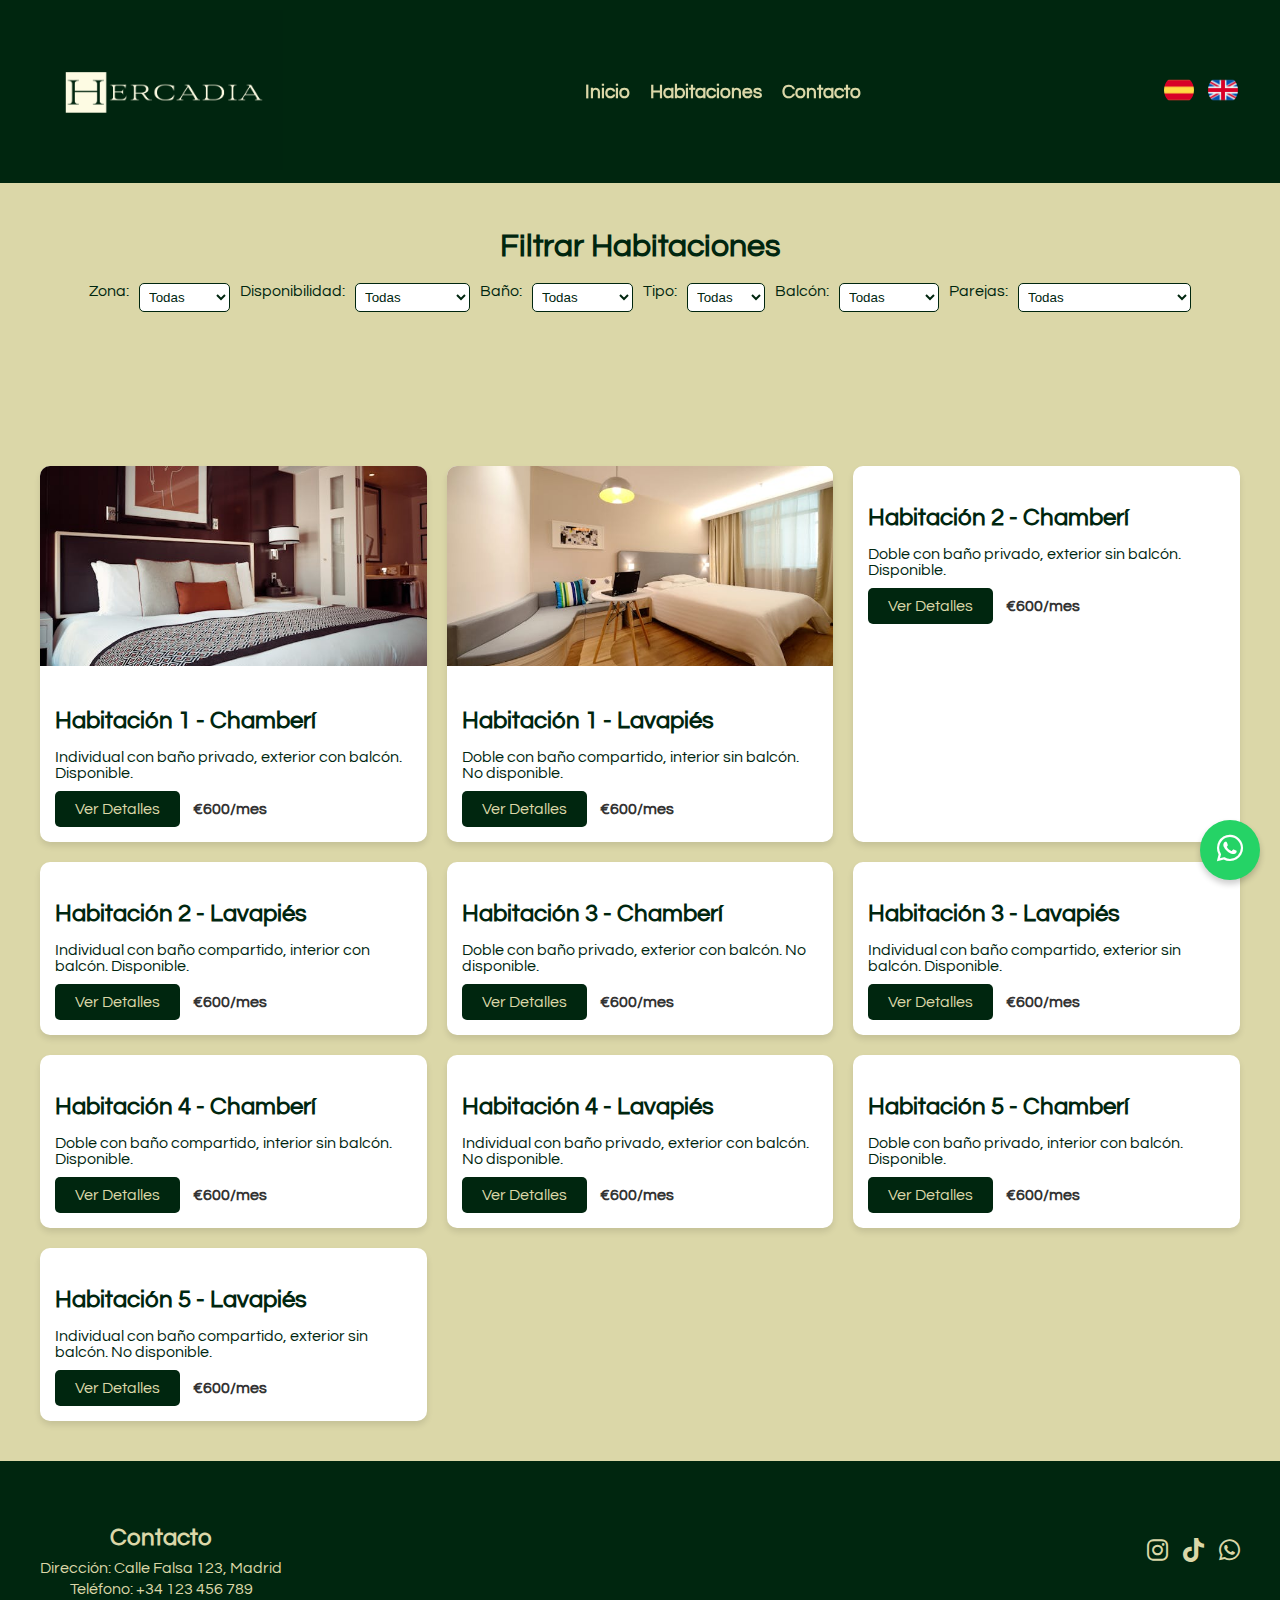
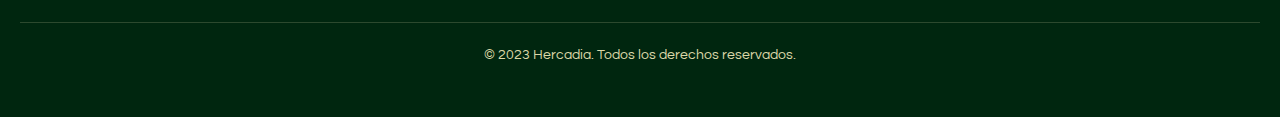
<file: catalogo.html>
<!DOCTYPE html>
<html lang="es">
<head>
    <meta charset="UTF-8">
    <meta name="viewport" content="width=device-width, initial-scale=1.0">
    <title>Todas las Habitaciones</title>
    <link href="https://fonts.googleapis.com/css2?family=Questrial&display=swap" rel="stylesheet">
    <link rel="stylesheet" href="https://cdnjs.cloudflare.com/ajax/libs/font-awesome/6.0.0-beta3/css/all.min.css">
    <link rel="stylesheet" href="https://cdnjs.cloudflare.com/ajax/libs/font-awesome/6.0.0-beta3/css/all.min.css">
    <link rel="stylesheet" href="css/todas-habitaciones.css">
</head>
<body>
    
    <header class="sticky-header">
        <div class="logo">
            <a href="index.html" class="logo"><img src="assests/imagenes/Hercadia Logo horizontal v3.png" alt="Logo" class="logo-desktop"></a>
            <a href="index.html" class="logo-mobil"></a><img src="assests/imagenes/Hercadia Logo V3.png" alt="Logo" class="logo-mobile"></a>
        </div>
        <nav>
            <ul>
                <li><a href="index.html">Inicio</a></li>
                <li><a href="habitaciones.html">Habitaciones</a></li>
                <li><a href="contacto.html">Contacto</a></li>
            </ul>
        </nav>
        <div class="language-switcher">
            <a href="index.html" class="language-option" data-lang="es">
                <img src="assests/imagenes/espana.png" alt="Español" width="30">
            </a>
            <a href="index.html" class="language-option" data-lang="en">
                <img src="assests/imagenes/reino-unido.png" alt="English" width="30">
            </a>
        </div>
    </header>

    <!-- Filtros -->
    <section class="filters-section">
        <h2>Filtrar Habitaciones</h2>
        <div class="filters">
            <label for="zona">Zona:</label>
            <select id="zona">
                <option value="todas">Todas</option>
                <option value="chamberi">Chamberí</option>
                <option value="lavapies">Lavapiés</option>
            </select>

            <label for="disponibilidad">Disponibilidad:</label>
            <select id="disponibilidad">
                <option value="todas">Todas</option>
                <option value="disponible">Disponible</option>
                <option value="no-disponible">No Disponible</option>
            </select>

            <label for="bano">Baño:</label>
            <select id="bano">
                <option value="todas">Todas</option>
                <option value="privado">Privado</option>
                <option value="compartido">Compartido</option>
            </select>
            
            <label for="exterior">Tipo:</label>
            <select id="exterior">
                <option value="todas">Todas</option>
                <option value="interior">Interior</option>
                <option value="exterior">Exterior</option>
            </select>

            <label for="balcon">Balcón:</label>
            <select id="balcon">
                <option value="todas">Todas</option>
                <option value="con-balcon">Con balcón</option>
                <option value="sin-balcon">Sin balcón</option>
            </select>

            <label for="tipo">Parejas:</label>
            <select id="tipo">
                <option value="todas">Todas</option>
                <option value="individual">No se adminten parejas</option>
                <option value="doble">Se admiten parejas</option>
            </select>

        </div>
    </section>

    
<section class="rooms-list-section">
    <h2>Todas las Habitaciones</h2>
    <div class="rooms-grid">
        <!-- Habitación 1 -->
        <div class="room-card" data-zona="chamberi" data-disponibilidad="disponible" 
             data-tipo="individual" data-bano="privado" data-exterior="exterior" data-balcon="con-balcon">
            <img src="assests/imagenes/pexels-pixabay-164595.jpg" alt="Habitación 1 - Chamberí">
            <div class="room-info">
                <h3>Habitación 1 - Chamberí</h3>
                <p>Individual con baño privado, exterior con balcón. Disponible.</p>
                <a href="detalles-habitacion.html?habitacion=lavapies" class="room-link">Ver Detalles</a>
                
                <span class="precio">€600/mes</span>
            </div>
        </div>

        
        <div class="room-card" data-zona="lavapies" data-disponibilidad="no-disponible" 
             data-tipo="doble" data-bano="compartido" data-exterior="interior" data-balcon="sin-balcon">
            <img src="assests/imagenes/pexels-pixabay-271618.jpg" alt="Habitación 1 - Lavapiés">
            <div class="room-info">
                <h3>Habitación 1 - Lavapiés</h3>
                <p>Doble con baño compartido, interior sin balcón. No disponible.</p>
                <a href="#" class="room-link">Ver Detalles</a>
                <span class="precio">€600/mes</span>
            </div>
        </div>

        
        <div class="room-card" data-zona="chamberi" data-disponibilidad="disponible" 
             data-tipo="doble" data-bano="privado" data-exterior="exterior" data-balcon="sin-balcon">
            <div class="room-info">
                <h3>Habitación 2 - Chamberí</h3>
                <p>Doble con baño privado, exterior sin balcón. Disponible.</p>
                <a href="#" class="room-link">Ver Detalles</a>
                <span class="precio">€600/mes</span>
            </div>
        </div>

        
        <div class="room-card" data-zona="lavapies" data-disponibilidad="disponible" 
             data-tipo="individual" data-bano="compartido" data-exterior="interior" data-balcon="con-balcon">
            <div class="room-info">
                <h3>Habitación 2 - Lavapiés</h3>
                <p>Individual con baño compartido, interior con balcón. Disponible.</p>
                <a href="#" class="room-link">Ver Detalles</a>
                <span class="precio">€600/mes</span>
            </div>
        </div>

        
        <div class="room-card" data-zona="chamberi" data-disponibilidad="no-disponible" 
             data-tipo="doble" data-bano="privado" data-exterior="exterior" data-balcon="con-balcon">
            <div class="room-info">
                <h3>Habitación 3 - Chamberí</h3>
                <p>Doble con baño privado, exterior con balcón. No disponible.</p>
                <a href="#" class="room-link">Ver Detalles</a>
                <span class="precio">€600/mes</span>
            </div>
        </div>

        
        <div class="room-card" data-zona="lavapies" data-disponibilidad="disponible" 
             data-tipo="individual" data-bano="compartido" data-exterior="exterior" data-balcon="sin-balcon">
            <div class="room-info">
                <h3>Habitación 3 - Lavapiés</h3>
                <p>Individual con baño compartido, exterior sin balcón. Disponible.</p>
                <a href="#" class="room-link">Ver Detalles</a>
                <span class="precio">€600/mes</span>
            </div>
        </div>

        
        <div class="room-card" data-zona="chamberi" data-disponibilidad="disponible" 
             data-tipo="doble" data-bano="compartido" data-exterior="interior" data-balcon="sin-balcon">
            <div class="room-info">
                <h3>Habitación 4 - Chamberí</h3>
                <p>Doble con baño compartido, interior sin balcón. Disponible.</p>
                <a href="#" class="room-link">Ver Detalles</a>
                <span class="precio">€600/mes</span>
            </div>
        </div>

        
        <div class="room-card" data-zona="lavapies" data-disponibilidad="no-disponible" 
             data-tipo="individual" data-bano="privado" data-exterior="exterior" data-balcon="con-balcon">
            <div class="room-info">
                <h3>Habitación 4 - Lavapiés</h3>
                <p>Individual con baño privado, exterior con balcón. No disponible.</p>
                <a href="#" class="room-link">Ver Detalles</a>
                <span class="precio">€600/mes</span>
            </div>
        </div>

        
        <div class="room-card" data-zona="chamberi" data-disponibilidad="disponible" 
             data-tipo="doble" data-bano="privado" data-exterior="interior" data-balcon="con-balcon">
            <div class="room-info">
                <h3>Habitación 5 - Chamberí</h3>
                <p>Doble con baño privado, interior con balcón. Disponible.</p>
                <a href="#" class="room-link">Ver Detalles</a>
                <span class="precio">€600/mes</span>
            </div>
        </div>

        
        <div class="room-card" data-zona="lavapies" data-disponibilidad="no-disponible" 
             data-tipo="individual" data-bano="compartido" data-exterior="exterior" data-balcon="sin-balcon">
            <div class="room-info">
                <h3>Habitación 5 - Lavapiés</h3>
                <p>Individual con baño compartido, exterior sin balcón. No disponible.</p>
                <a href="#" class="room-link">Ver Detalles</a>
                <span class="precio">€600/mes</span>
            </div>
        </div>
    </div>
</section>
    </section>

    
    <footer class="footer-section">
        <div class="footer-content">
            <div class="footer-info">
                <h3>Contacto</h3>
                <p>Dirección: Calle Falsa 123, Madrid</p>
                <p>Teléfono: +34 123 456 789</p>
            </div>
            <div class="social-links">
                <a href="https://instagram.com/tu_usuario" target="_blank" aria-label="Instagram">
                    <i class="fab fa-instagram"></i>
                </a>
                <a href="https://tiktok.com/@tu_usuario" target="_blank" aria-label="TikTok">
                    <i class="fab fa-tiktok"></i>
                </a>
                <a href="https://wa.me/34123456789" target="_blank" aria-label="WhatsApp">
                    <i class="fab fa-whatsapp"></i>
                </a>
            </div>
        </div>
        <div class="footer-bottom">
            <p>&copy; 2023 Hercadia. Todos los derechos reservados.</p>
        </div>
    </footer>

    
    <a href="https://wa.me/34123456789" class="whatsapp-float" target="_blank" aria-label="WhatsApp">
        <i class="fab fa-whatsapp"></i>
    </a>

    
    <script src="js/todas-habitaciones.js"></script>
    <script src="js/header.js"></script>
</body>
</html>
</file>
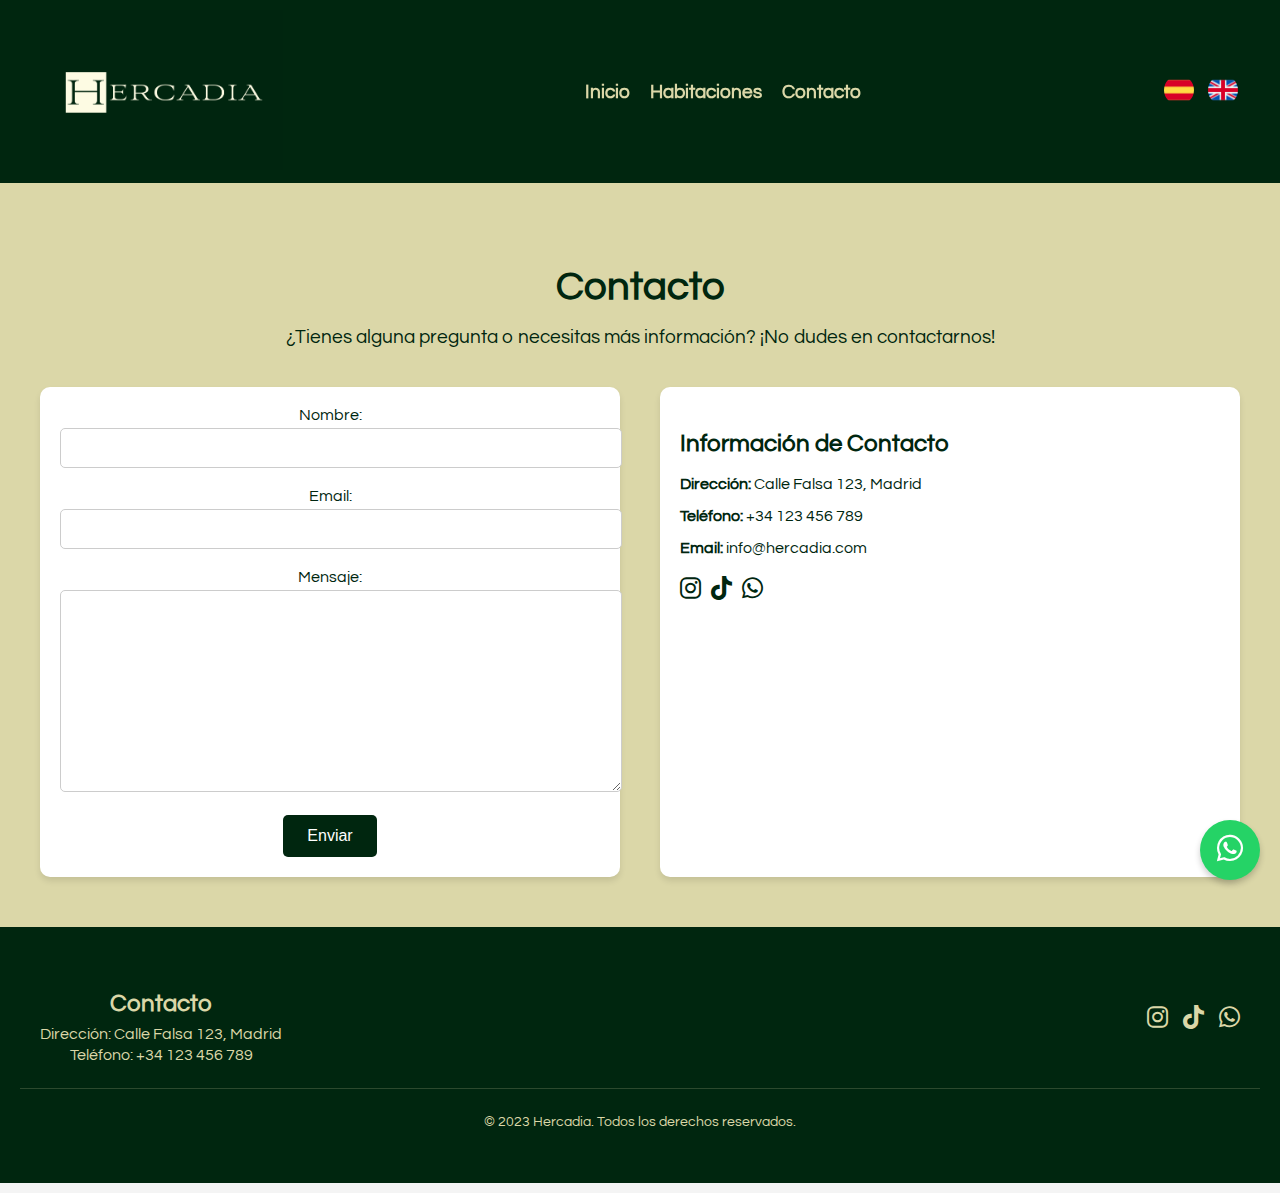
<file: contacto.html>
<!DOCTYPE html>
<html lang="es">
<head>
    <meta charset="UTF-8">
    <meta name="viewport" content="width=device-width, initial-scale=1.0">
    <title>Alquiler de Habitaciones</title>
    <link href="https://fonts.googleapis.com/css2?family=Questrial&display=swap" rel="stylesheet">
    <link rel="stylesheet" href="https://cdnjs.cloudflare.com/ajax/libs/font-awesome/6.0.0-beta3/css/all.min.css">
    <link rel="stylesheet" href="https://cdnjs.cloudflare.com/ajax/libs/font-awesome/6.0.0-beta3/css/all.min.css">
    <link rel="stylesheet" href="css/contacto.css">
</head>
<body>
    <header class="sticky-header">
        <div class="logo">
            <a href="index.html" class="logo"><img src="assests/imagenes/Hercadia Logo horizontal v3.png" alt="Logo" class="logo-desktop"></a>
            <a href="index.html" class="logo-mobil"></a><img src="assests/imagenes/Hercadia Logo V3.png" alt="Logo" class="logo-mobile"></a>
        </div>
        <nav>
            <ul>
                <li><a href="index.html">Inicio</a></li>
                <li><a href="habitaciones.html">Habitaciones</a></li>
                <li><a href="contacto.html">Contacto</a></li>
            </ul>
        </nav>
        <div class="language-switcher">
            <a href="index.html" class="language-option" data-lang="es">
                <img src="assests/imagenes/espana.png" alt="Español" width="30">
            </a>
            <a href="index.html" class="language-option" data-lang="en">
                <img src="assests/imagenes/reino-unido.png" alt="English" width="30">
            </a>
        </div>
    </header>

    <!-- Sección de Contacto -->
    <section class="contact-section">
        <h2>Contacto</h2>
        <p>¿Tienes alguna pregunta o necesitas más información? ¡No dudes en contactarnos!</p>
        <div class="contact-content">
            <!-- Formulario de Contacto -->
            <div class="contact-form">
                <form class="modern-form">
                    <div class="form-group">
                        <label for="nombre">Nombre:</label>
                        <input type="text" id="nombre" name="nombre" required>
                    </div>
                    <div class="form-group">
                        <label for="email">Email:</label>
                        <input type="email" id="email" name="email" required>
                    </div>
                    <div class="form-group">
                        <label for="mensaje">Mensaje:</label>
                        <textarea id="mensaje" name="mensaje" rows="10" required></textarea>
                    </div>
                    <button type="submit">Enviar</button>
                </form>
            </div>

            <!-- Información de Contacto -->
            <div class="contact-info">
                <h3>Información de Contacto</h3>
                <p><strong>Dirección:</strong> Calle Falsa 123, Madrid</p>
                <p><strong>Teléfono:</strong> +34 123 456 789</p>
                <p><strong>Email:</strong> info@hercadia.com</p>
                <div class="social-links">
                    <a href="https://instagram.com/tu_usuario" target="_blank" aria-label="Instagram">
                        <i class="fab fa-instagram"></i>
                    </a>
                    <a href="https://tiktok.com/@tu_usuario" target="_blank" aria-label="TikTok">
                        <i class="fab fa-tiktok"></i>
                    </a>
                    <a href="https://wa.me/34123456789" target="_blank" aria-label="WhatsApp">
                        <i class="fab fa-whatsapp"></i>
                    </a>
                </div>
            </div>
        </div>
    </section>

    <!-- Footer -->
    <footer class="footer-section">
        <div class="footer-content">
            <div class="footer-info">
                <h3>Contacto</h3>
                <p>Dirección: Calle Falsa 123, Madrid</p>
                <p>Teléfono: +34 123 456 789</p>
            </div>
            <div class="social-links">
                <a href="https://instagram.com/tu_usuario" target="_blank" aria-label="Instagram">
                    <i class="fab fa-instagram"></i>
                </a>
                <a href="https://tiktok.com/@tu_usuario" target="_blank" aria-label="TikTok">
                    <i class="fab fa-tiktok"></i>
                </a>
                <a href="https://wa.me/34123456789" target="_blank" aria-label="WhatsApp">
                    <i class="fab fa-whatsapp"></i>
                </a>
            </div>
        </div>
        <div class="footer-bottom">
            <p>&copy; 2023 Hercadia. Todos los derechos reservados.</p>
        </div>
    </footer>

    <!-- Botón flotante de WhatsApp -->
    <a href="https://wa.me/34123456789" class="whatsapp-float" target="_blank" aria-label="WhatsApp">
        <i class="fab fa-whatsapp"></i>
    </a>
    <script src="/js/header.js"></script>
</body>
</html>
</file>
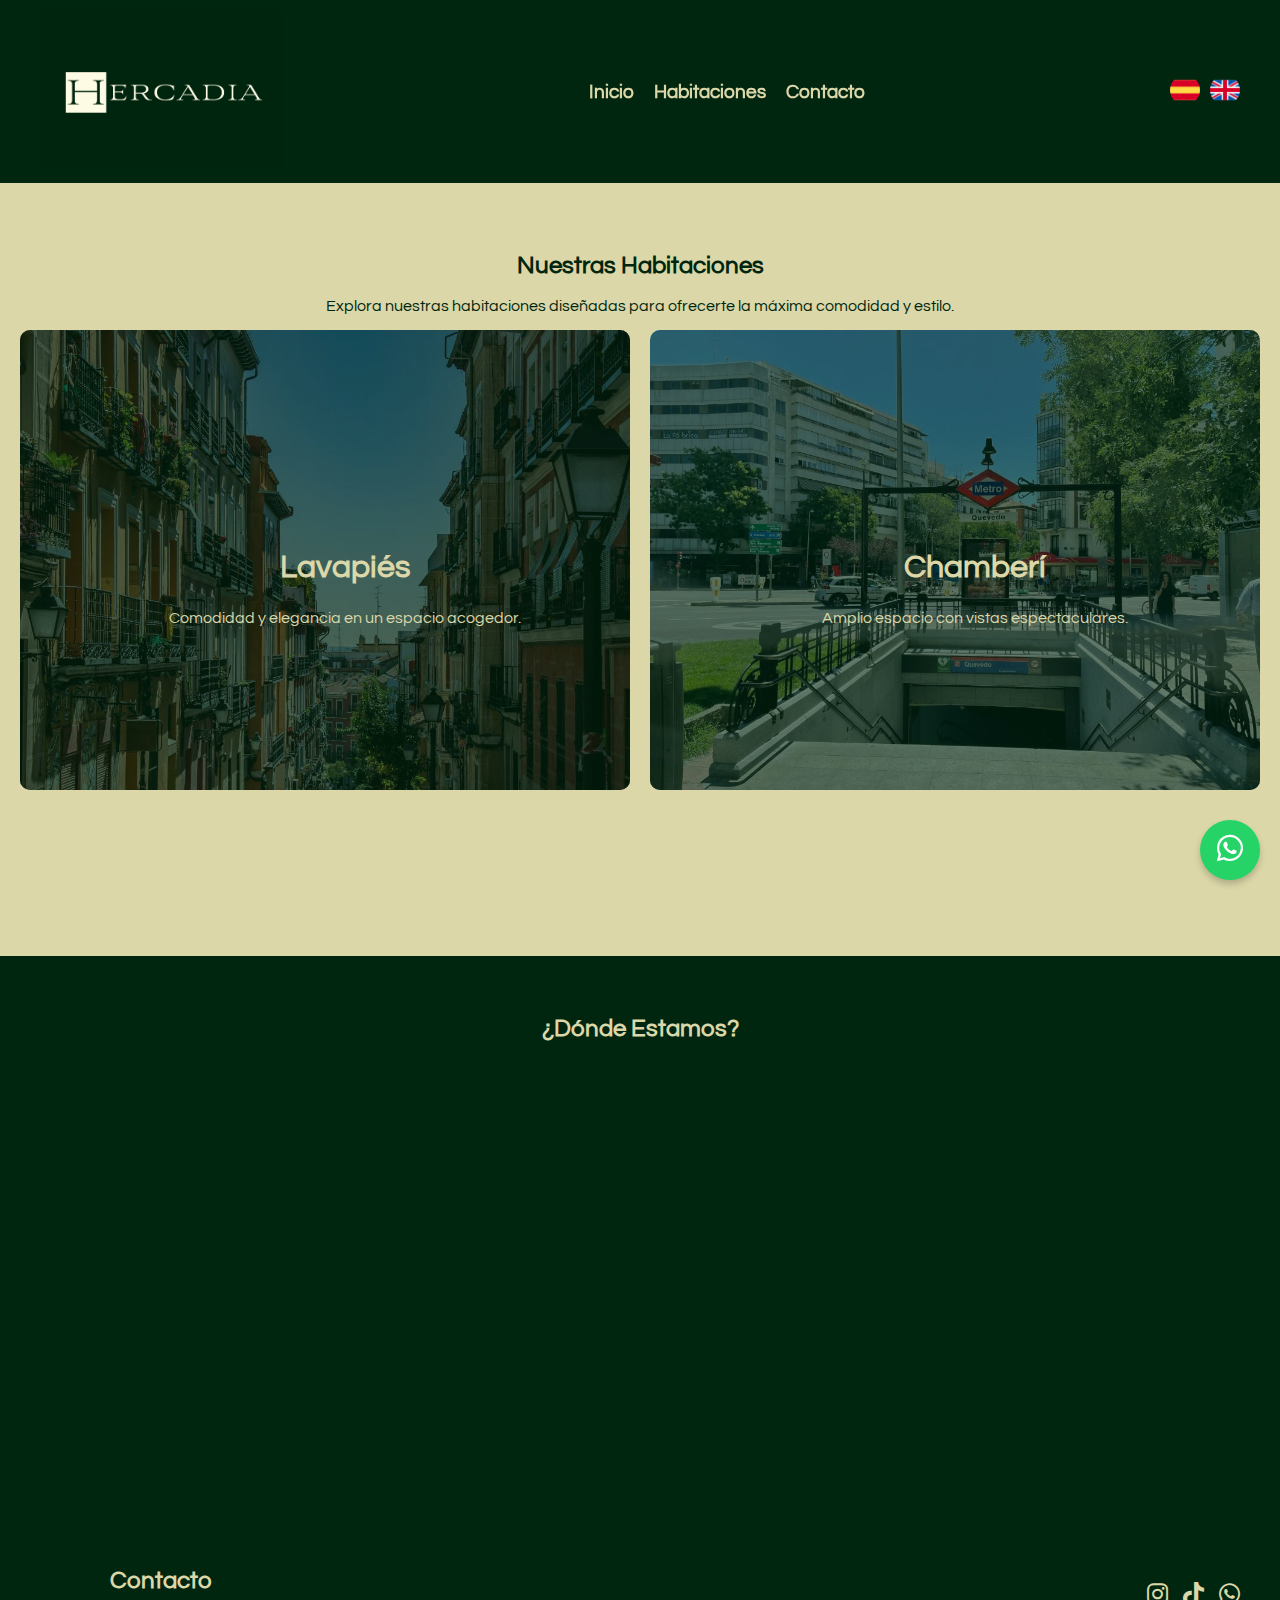
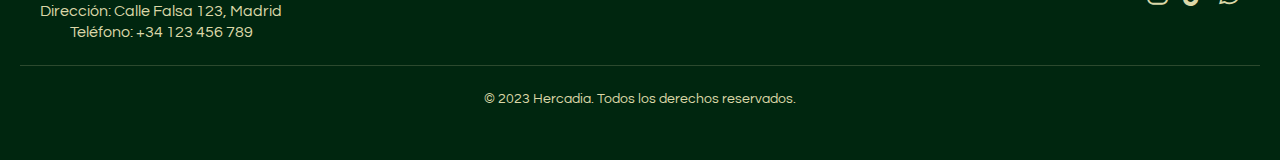
<file: habitaciones.html>
<!DOCTYPE html>
<html lang="es">
<head>
    <meta charset="UTF-8">
    <meta name="viewport" content="width=device-width, initial-scale=1.0">
    <title>Habitaciones</title>
    <link href="https://fonts.googleapis.com/css2?family=Questrial&display=swap" rel="stylesheet">
    <link rel="stylesheet" href="https://cdnjs.cloudflare.com/ajax/libs/font-awesome/6.0.0-beta3/css/all.min.css">
    <link rel="stylesheet" href="https://cdnjs.cloudflare.com/ajax/libs/font-awesome/6.0.0-beta3/css/all.min.css">
    <link rel="stylesheet" href="css/inicio.css">
</head>
<body>
    <header class="sticky-header">
        <div class="logo">
            <a href="index.html" class="logo"><img src="assests/imagenes/Hercadia Logo horizontal v3.png" alt="Logo" class="logo-desktop"></a>
            <a href="index.html" class="logo-mobil"></a><img src="assests/imagenes/Hercadia Logo V3.png" alt="Logo" class="logo-mobile"></a>
        </div>
        <nav>
            <ul>
                <li><a href="index.html">Inicio</a></li>
                <li><a href="habitaciones.html">Habitaciones</a></li>
                <li><a href="contacto.html">Contacto</a></li>
            </ul>
        </nav>
        <div class="language-switcher">
            <a href="index.html" class="language-option" data-lang="es">
                <img src="assests/imagenes/espana.png" alt="Español" width="30">
            </a>
            <a href="index.html" class="language-option" data-lang="en">
                <img src="assests/imagenes/reino-unido.png" alt="English" width="30">
            </a>
        </div>
    </header>

    
    <section class="rooms-section">
        <h2>Nuestras Habitaciones</h2>
        <p>Explora nuestras habitaciones diseñadas para ofrecerte la máxima comodidad y estilo.</p>
        <div class="rooms-grid">
            <div class="room-card" data-room="lavapies">
                <img src="assests/imagenes/Lavapies.jpg" alt="Lavapiés">
                <div class="room-overlay">
                    <h3>Lavapiés</h3>
                    <p>Comodidad y elegancia en un espacio acogedor.</p>
                </div>
            </div>
            <div class="room-card" data-room="Chamberí">
                <img src="assests/imagenes/quevedo.jpg" alt="Chamberí">
                <div class="room-overlay">
                    <h3>Chamberí</h3>
                    <p>Amplio espacio con vistas espectaculares.</p>
                </div>
            </div>
        </div>
        <br>
        
    </section>

  
    <section id="room-details" class="room-details-section">
        <div id="lavapies-details" class="room-details" style="display: none;">
            <h3>Habitaciones en Lavapiés</h3>
            <p>Descubre nuestras habitaciones en el corazón de Lavapiés.</p>
            <div class="room-images">
                <a href="#" class="room-image-link">
                    <img src="assests/imagenes/pexels-pixabay-262048.jpg" alt="Habitación 1">
                    <div class="image-overlay">
                        <p>Habitación 1 - Lavapiés</p>
                    </div>
                </a>
                <a href="#" class="room-image-link">
                    <img src="assests/imagenes/pexels-pixabay-271618.jpg" alt="Habitación 2">
                    <div class="image-overlay">
                        <p>Habitación 2 - Lavapiés</p>
                    </div>
                </a>
            </div>
        </div>
        <div id="Chamberí-details" class="room-details" style="display: none;">
            <h3>Habitaciones en Chamberí</h3>
            <p>Disfruta de nuestras habitaciones con vistas únicas en Chamberí.</p>
        <div class="room-images">
            <a href="#" class="room-image-link">
                <img src="assests/imagenes/pexels-pixabay-164595.jpg" alt="Habitación 1">
                <div class="image-overlay">
                    <p>Habitación 1 - Chamberí</p>
                </div>
            </a>
            <a href="#" class="room-image-link">
                <img src="assests/imagenes/pexels-andrew-3201763.jpg" alt="Habitación 2">
                <div class="image-overlay">
                    <p>Habitación 2 - Chamberí</p>
                </div>
            </a>
            <a href="#" class="room-image-link">
                <img src="assests/imagenes/pexels-andrew-3201763.jpg" alt="Habitación 2">
                <div class="image-overlay">
                    <p>Habitación 2 - Chamberí</p>
                </div>
            </a>
        </div>
    </div>
    <div id="discover-button-container" class="button-container" style="display: none;">
        <a href="catalogo.html" class="cool-button discover-more-button">Descubre Todas Nuestras Habitaciones</a>
    </div>
    </section>

    
    <section class="map-section">
        <h2>¿Dónde Estamos?</h2>
        <div class="map">
            <iframe src="https://www.google.com/maps/embed?pb=!1m18!1m12!1m3!1d3037.123456789012!2d-3.702345678901234!3d40.416775!2m3!1f0!2f0!3f0!3m2!1i1024!2i768!4f13.1!3m3!1m2!1s0x0%3A0x0!2zNDDCsDI1JzA0LjQiTiAzwrA0MicyMC4wIlc!5e0!3m2!1ses!2ses!4v1234567890123!5m2!1ses!2ses" width="100%" height="400" style="border:0;" allowfullscreen="" loading="lazy"></iframe>
        </div>
        <div>
    </section>

    
    <footer class="footer-section">
        <div class="footer-content">
            <div class="footer-info">
                <h3>Contacto</h3>
                <p>Dirección: Calle Falsa 123, Madrid</p>
                <p>Teléfono: +34 123 456 789</p>
            </div>
            <div class="social-links">
                <a href="https://instagram.com/tu_usuario" target="_blank" aria-label="Instagram">
                    <i class="fab fa-instagram"></i>
                </a>
                <a href="https://tiktok.com/@tu_usuario" target="_blank" aria-label="TikTok">
                    <i class="fab fa-tiktok"></i>
                </a>
                <a href="https://wa.me/34123456789" target="_blank" aria-label="WhatsApp">
                    <i class="fab fa-whatsapp"></i>
                </a>
            </div>
        </div>
        <div class="footer-bottom">
            <p>&copy; 2023 Hercadia. Todos los derechos reservados.</p>
        </div>
    </footer>

    <!-- Botón flotante de WhatsApp -->
    <a href="https://wa.me/34123456789" class="whatsapp-float" target="_blank" aria-label="WhatsApp">
        <i class="fab fa-whatsapp"></i>
    </a>
    <script src="js/habitaciones.js"></script>
    <script src="js/header.js"></script>
</body>
</html>
</file>
<file: css/todas-habitaciones.css>
/* Estilos generales */
body {
    margin: 0;
    font-family: 'Questrial', sans-serif;
    color: #00260f; 
    background-color: #f4f4f4;
}

/* Header Sticky */
.sticky-header {
    position: sticky;
    top: 0;
    display: flex;
    justify-content: space-between;
    align-items: center;
    background-color: #00260f; 
    padding: 10px 40px; 
    z-index: 1000;
    transition: padding 0.3s ease, box-shadow 0.3s ease; 
    will-change: transform; 
    min-height: 120px; 
    backdrop-filter: blur(5px); 
}

.sticky-header.scrolled {
    padding: 8px 40px; 
    box-shadow: 0 2px 10px rgba(0, 0, 0, 0.1); 
}

/* Logo para escritorio */
.sticky-header .logo img {
    height: 160px; 
    transition: height 0.3s ease; 
}

.sticky-header.scrolled .logo img {
    height: 100px; 
}

/* Menú de Navegación */
.sticky-header nav ul {
    list-style: none;
    margin: 0;
    padding: 0;
    display: flex;
    gap: 20px; 
}

.sticky-header nav ul li {
    margin-left: 0; 
}

.sticky-header nav ul li a {
    color: #dbd7a8; 
    text-decoration: none;
    font-weight: bold;
    font-size: 1.2rem; 
    transition: color 0.3s ease; 
}

.sticky-header nav ul li a:hover {
    color: #fff; 
}

/* Selector de Idioma */
.language-switcher {
    display: flex;
    align-items: center;
    gap: 10px; 
}

.language-option img {
    width: 30px; 
    border-radius: 50%; 
    border: 2px solid transparent;
    transition: border-color 0.3s ease, transform 0.3s ease; 
}

.language-option img:hover {
    border-color: #dbd7a8; 
    transform: scale(1.1); 
}

/* Logo para escritorio */
.logo-mobile {
    display: none; 
}


/* Filtros */
.filters-section {
    background-color: #dbd7a8; 
    padding: 20px;
    text-align: center;
}

.filters-section h2 {
    font-size: 2rem;
    color: #00260f;
    margin-bottom: 20px;
}

.filters {
    display: flex;
    justify-content: center;
    gap: 10px;
    flex-wrap: wrap;
}

.filters label {
    font-size: 1rem;
    color: #00260f;
}

.filters select {
    padding: 5px;
    border: 1px solid #00260f;
    border-radius: 5px;
    background-color: #fff;
    color: #00260f;
}

/* Listado de Habitaciones */
.rooms-list-section {
    padding: 50px 20px;
    text-align: center;
}

.rooms-list-section h2 {
    font-size: 2.5rem;
    color: #00260f;
    margin-bottom: 20px;
}

.rooms-grid {
    display: grid;
    grid-template-columns: repeat(auto-fit, minmax(300px, 1fr));
    gap: 20px;
    padding: 20px;
}

.room-card {
    background-color: #fff;
    border-radius: 10px;
    overflow: hidden;
    box-shadow: 0 4px 6px rgba(0, 0, 0, 0.1);
    transition: transform 0.3s ease;
}

.room-card:hover {
    transform: translateY(-5px);
}

.room-card img {
    width: 100%;
    height: 200px;
    object-fit: cover;
}

.room-info {
    padding: 15px;
    text-align: left;
}

.room-info h3 {
    font-size: 1.5rem;
    color: #00260f;
    margin-bottom: 10px;
}

.room-info p {
    font-size: 1rem;
    color: #00260f;
    margin-bottom: 10px;
}

.room-link {
    display: inline-block;
    padding: 10px 20px;
    background-color: #00260f;
    color: #dbd7a8;
    text-decoration: none;
    border-radius: 5px;
    transition: background-color 0.3s ease;
}

.room-link:hover {
    background-color: #004225;
}

/* Footer */
.footer-section {
    background-color: #00260f;
    color: #dbd7a8;
    padding: 40px 20px;
    text-align: center;
}

.footer-content {
    max-width: 1200px;
    margin: 0 auto;
    display: flex;
    justify-content: space-between;
    align-items: center;
    flex-wrap: wrap;
    gap: 20px;
}

.footer-info h3 {
    font-size: 1.5rem;
    margin-bottom: 10px;
}

.footer-info p {
    font-size: 1rem;
    margin: 5px 0;
}

.social-links {
    display: flex;
    gap: 15px;
}

.social-links a {
    color: #dbd7a8;
    font-size: 1.5rem;
    transition: color 0.3s ease;
}

.social-links a:hover {
    color: #fff;
}

.footer-bottom {
    margin-top: 20px;
    font-size: 0.9rem;
    border-top: 1px solid rgba(219, 215, 168, 0.2);
    padding-top: 10px;
}

/* Botón flotante de WhatsApp */
.whatsapp-float {
    position: fixed;
    bottom: 20px;
    right: 20px;
    background-color: #25d366;
    color: #fff;
    width: 60px;
    height: 60px;
    border-radius: 50%;
    text-align: center;
    font-size: 30px;
    line-height: 60px;
    box-shadow: 0 4px 6px rgba(0, 0, 0, 0.2);
    z-index: 1000;
    transition: background-color 0.3s ease, transform 0.3s ease;
}

.whatsapp-float:hover {
    background-color: #128c7e;
    transform: scale(1.1);
}
.rooms-list-section {
    background-color: #dbd7a8; 
    padding: 20px;
    color: white; 
}

.rooms-list-section h2 {
    color: #dbd7a8;
}

.precio {
    font-weight: bold;
    color: #333;
    margin-left: 10px; 
    white-space: nowrap;
}

/* Optimización para móviles */
@media (max-width: 768px) {
    .sticky-header {
        padding: 8px 10px; 
    }

    .sticky-header .logo img {
        height: 60px; 
    }

    .sticky-header.scrolled .logo img {
        height: 50px; 
    }

    .sticky-header nav ul {
        gap: 10px; 
    }

    .sticky-header nav ul li a {
        font-size: 1rem; 
    }

    .language-option img {
        width: 25px; 
    }
    .language-switcher {
        gap: 5px; 
    }
    .logo-desktop {
        display: none; 
    }

    .logo-mobile {
        display: block;
        height: 50px; 
    }

    .filters {
        flex-direction: column;
        align-items: center;
    }

    .rooms-grid {
        grid-template-columns: 1fr;
    }

    .room-card img {
        height: 150px;
    }

    .footer-content {
        flex-direction: column;
        text-align: center;
    }

    .whatsapp-float {
        width: 50px;
        height: 50px;
        font-size: 25px;
        line-height: 50px;
    }
}
</file>
<file: css/contacto.css>
body {
    margin: 0;
    font-family: 'Questrial', sans-serif;
    color: #00260f; 
    background-color: #f4f4f4;
}

/* Header */
.sticky-header {
    position: sticky;
    top: 0;
    display: flex;
    justify-content: space-between;
    align-items: center;
    background-color: #00260f; 
    padding: 10px 40px; 
    z-index: 1000;
    transition: padding 0.3s ease, box-shadow 0.3s ease; 
    will-change: transform; 
    min-height: 120px; 
    backdrop-filter: blur(5px); 
}

.sticky-header.scrolled {
    padding: 8px 40px; 
    box-shadow: 0 2px 10px rgba(0, 0, 0, 0.1); 
}

/* Logo para escritorio */
.sticky-header .logo img {
    height: 160px; 
    transition: height 0.3s ease; 
}

.sticky-header.scrolled .logo img {
    height: 100px; 
}

/* Menú de Navegación */
.sticky-header nav ul {
    list-style: none;
    margin: 0;
    padding: 0;
    display: flex;
    gap: 20px; 
}

.sticky-header nav ul li {
    margin-left: 0; 
}

.sticky-header nav ul li a {
    color: #dbd7a8; 
    text-decoration: none;
    font-weight: bold;
    font-size: 1.2rem; 
    transition: color 0.3s ease; 
}

.sticky-header nav ul li a:hover {
    color: #fff; 
}

/* Selector de Idioma */
.language-switcher {
    display: flex;
    align-items: center;
    gap: 10px; 
}

.language-option img {
    width: 30px; 
    border-radius: 50%; 
    border: 2px solid transparent;
    transition: border-color 0.3s ease, transform 0.3s ease; /* Transición suave */
}

.language-option img:hover {
    border-color: #dbd7a8; 
    transform: scale(1.1); 
}

/* Logo para escritorio */
.logo-mobile {
    display: none; 
}

/* Sección de Contacto */
.contact-section {
    padding: 50px 20px;
    text-align: center;
    background-color: #dbd7a8; 
}

.contact-section h2 {
    font-size: 2.5rem;
    color: #00260f; 
    margin-bottom: 20px;
}

.contact-section p {
    font-size: 1.2rem;
    color: #00260f; 
    margin-bottom: 40px;
}

.contact-content {
    display: flex;
    justify-content: space-between;
    max-width: 1200px;
    margin: 0 auto;
    gap: 40px;
}

.contact-form {
    flex: 1;
    background-color: #fff; 
    padding: 20px;
    border-radius: 10px; 
    box-shadow: 0 4px 6px rgba(0, 0, 0, 0.1); 
}

.modern-form .form-group {
    margin-bottom: 20px;
}

.modern-form label {
    display: block;
    font-size: 1rem;
    color: #00260f; 
    margin-bottom: 5px;
}

.modern-form input,
.modern-form textarea {
    width: 100%;
    padding: 10px;
    border: 1px solid #ccc;
    border-radius: 5px;
    font-size: 1rem;
    transition: border-color 0.3s ease;
}

.modern-form input:focus,
.modern-form textarea:focus {
    border-color: #00260f; 
    outline: none;
}

.modern-form textarea {
    resize: vertical; 
}

.modern-form button {
    background-color: #00260f; 
    color: #fff;
    padding: 12px 24px;
    border: none;
    border-radius: 5px;
    cursor: pointer;
    font-size: 1rem;
    transition: background-color 0.3s ease;
}

.modern-form button:hover {
    background-color: #004225; 
}

.contact-info {
    flex: 1;
    background-color: #fff; 
    padding: 20px;
    border-radius: 10px; 
    box-shadow: 0 4px 6px rgba(0, 0, 0, 0.1); 
    text-align: left;
}

.contact-info h3 {
    font-size: 1.5rem;
    color: #00260f; 
    margin-bottom: 20px;
}

.contact-info p {
    font-size: 1rem;
    color: #00260f; 
    margin-bottom: 10px;
}

.contact-info .social-links {
    display: flex;
    gap: 10px;
    margin-top: 20px;
}

.contact-info .social-links a {
    color: #00260f; 
    font-size: 1.5rem;
    transition: color 0.3s ease;
}

.contact-info .social-links a:hover {
    color: #dbd7a8; 
}

/* Footer */
.footer-section {
    background-color: #00260f; 
    color: #dbd7a8; 
    padding: 40px 20px;
    text-align: center;
}

.footer-content {
    max-width: 1200px;
    margin: 0 auto;
    display: flex;
    justify-content: space-between;
    align-items: center;
    flex-wrap: wrap;
    gap: 20px;
}

.footer-info h3 {
    font-size: 1.5rem;
    margin-bottom: 10px;
}

.footer-info p {
    font-size: 1rem;
    margin: 5px 0;
}

.social-links {
    display: flex;
    gap: 15px;
}

.social-links a {
    color: #dbd7a8; 
    font-size: 1.5rem;
    transition: color 0.3s ease;
}

.social-links a:hover {
    color: #fff; 
}

.footer-bottom {
    margin-top: 20px;
    font-size: 0.9rem;
    border-top: 1px solid rgba(219, 215, 168, 0.2); 
    padding-top: 10px;
}


/* Botón flotante de WhatsApp */
.whatsapp-float {
    position: fixed;
    bottom: 20px;
    right: 20px;
    background-color: #25d366; 
    color: #fff;
    width: 60px;
    height: 60px;
    border-radius: 50%; 
    text-align: center;
    font-size: 30px;
    line-height: 60px;
    box-shadow: 0 4px 6px rgba(0, 0, 0, 0.2); 
    z-index: 1000;
    transition: background-color 0.3s ease, transform 0.3s ease;
}

.whatsapp-float:hover {
    background-color: #128c7e; 
    transform: scale(1.1); 
}

/* Optimización para móviles */
@media (max-width: 768px) {
    .sticky-header {
        padding: 8px 20px;
    }

    .sticky-header .logo img {
        height: 80px;
    }

    .sticky-header.scrolled .logo img {
        height: 70px;
    }

    .contact-content {
        flex-direction: column;
    }

    .contact-form,
    .contact-info {
        width: 100%;
    }

    .whatsapp-float {
        width: 50px;
        height: 50px;
        font-size: 25px;
        line-height: 50px;
    }
}
</file>
<file: css/inicio.css>
/* Estilos generales */
body {
    margin: 0;
    font-family:  'Questrial', sans-serif, sans-serif;
    color: #00260f; 
    background-color: #f4f4f4;
}

/* Header Sticky */
.sticky-header {
    position: sticky;
    top: 0;
    display: flex;
    justify-content: space-between;
    align-items: center;
    background-color: #00260f; 
    padding: 10px 40px; 
    z-index: 1000;
    transition: padding 0.3s ease, box-shadow 0.3s ease; 
    will-change: transform; 
    min-height: 120px; 
    backdrop-filter: blur(5px); 
}

.sticky-header.scrolled {
    padding: 8px 40px; 
    box-shadow: 0 2px 10px rgba(0, 0, 0, 0.1); 
}

/* Logo para escritorio */
.sticky-header .logo img {
    height: 160px; 
    transition: height 0.3s ease; 
}

.sticky-header.scrolled .logo img {
    height: 100px; 
}

/* Menú de Navegación */
.sticky-header nav ul {
    list-style: none;
    margin: 0;
    padding: 0;
    display: flex;
    gap: 20px; 
}

.sticky-header nav ul li {
    margin-left: 0; 
}

.sticky-header nav ul li a {
    color: #dbd7a8; 
    text-decoration: none;
    font-weight: bold;
    font-size: 1.2rem; 
    transition: color 0.3s ease; 
}

.sticky-header nav ul li a:hover {
    color: #fff; 
}

/* Selector de Idioma */
.language-switcher {
    display: flex;
    align-items: center;
    gap: 10px; 
}

.language-option img {
    width: 30px; 
    border-radius: 50%; /
    border: 2px solid transparent;
    transition: border-color 0.3s ease, transform 0.3s ease; 
}

.language-option img:hover {
    border-color: #dbd7a8; 
    transform: scale(1.1); 
}

/* Logo para escritorio */
.logo-mobile {
    display: none;
}



/* Sección de Video */
.hero-section {
    position: relative;
    height: 100vh;
    display: flex;
    justify-content: center;
    align-items: center;
    overflow: hidden;
}

.hero-video {
    position: absolute;
    top: 0;
    left: 0;
    width: 100%;
    height: 100%;
    object-fit: cover;
    z-index: -1;
}

.hero-content {
    text-align: center;
    color: #fff;
    z-index: 1;
}

.hero-content h1 {
    font-size: 3rem;
    margin-bottom: 10px;
    color: #dbd7a8;
}

.hero-content p {
    font-size: 1.5rem;
    color: #dbd7a8;
}

/* Sección de Contacto */
.contact-section {
    background-color: #dbd7a8; 
    padding: 50px 20px;
}

.contact-content {
    display: flex;
    justify-content: space-between;
    max-width: 1200px;
    margin: 0 auto;
    gap: 40px; 
}

.contact-info {
    flex: 1;
    padding: 20px;
    text-align: center; 
}

.contact-info h2 {
    font-size: 2.5rem;
    color: #00260f; 
    margin-bottom: 20px;
}

.contact-info p {
    font-size: 1.2rem;
    color: #00260f; 
    line-height: 1.6;
}

.contact-form {
    flex: 1;
    background-color: #fff; 
    padding: 20px;
    border-radius: 10px; 
    box-shadow: 0 4px 6px rgba(0, 0, 0, 0.1); 
    text-align: center; 
}

/* Formulario Moderno */
.modern-form .form-group {
    margin-bottom: 20px;
    text-align: center; 
}

.modern-form label {
    display: block;
    font-size: 1rem;
    color: #00260f; 
    margin-bottom: 5px;
}

.modern-form input,
.modern-form textarea {
    width: 80%; 
    padding: 10px;
    border: 1px solid #ccc;
    border-radius: 5px;
    font-size: 1rem;
    transition: border-color 0.3s ease; 
    margin: 0 auto; 
    display: block; 
}

.modern-form input:focus,
.modern-form textarea:focus {
    border-color: #00260f; 
}

.modern-form textarea {
    resize: vertical;
}

.modern-form button {
    background-color: #00260f; 
    color: #fff;
    padding: 12px 24px;
    border: none;
    border-radius: 5px;
    cursor: pointer;
    font-size: 1rem;
    transition: background-color 0.3s ease; 
    margin: 0 auto; 
    display: block; 
}

.modern-form button:hover {
    background-color: #004225; 
}



/* Sección de Dos Columnas */
.two-column-section {
    display: flex;
    background-color: #00260f; 
    padding: 50px 20px;
    color: #dbd7a8; 
}

.column {
    flex: 1; 
    padding: 0 20px;
}

.text-column h2 {
    font-size: 2.5rem;
    margin-bottom: 20px;
}

.text-column p {
    font-size: 1.2rem;
    line-height: 1.6;
}

.image-column {
    display: flex;
    align-items: center;
}

.image-grid {
    display: grid;
    grid-template-columns: repeat(2, 1fr); 
    grid-template-rows: repeat(2, 1fr); 
    gap: 10px; 
    width: 100%;
}

.image-grid img {
    width: 100%;
    height: 100%;
    object-fit: cover; 
    border-radius: 10px; 
}

/* Ajustar proporciones de las imágenes */
.image-grid img:nth-child(1) {
    grid-row: span 2; 
}

.image-grid img:nth-child(2) {
    grid-column: span 1; 
}

.image-grid img:nth-child(3) {
    grid-column: span 1; 
}

.image-grid img:nth-child(4) {
    grid-column: span 1; 
}

.modern-form button:hover {
    background-color: #004225; 
}
/* Estilos para la columna de texto */
.two-column-section .text-column {
    display: flex;
    flex-direction: column;
    align-items: center; 
    text-align: center; 
}

/* Estilos para los párrafos */
.two-column-section .text-column p {
    max-width: 600px; 
    margin: 0 auto 20px; 
}

/* boton */
.button-container {
    margin-top: 20px;
}

.cool-button {
    display: inline-block;
    padding: 12px 24px;
    background-color: #00260f;
    color: #dbd7a8;
    text-decoration: none;
    font-size: 1rem;
    font-weight: bold;
    border-radius: 25px;
    transition: all 0.3s ease;
    box-shadow: 0 4px 6px rgba(0, 0, 0, 0.1);
    border: 2px solid #dbd7a8;
}

.cool-button:hover {
    background-color: #dbd7a8;
    color: #00260f;
    transform: translateY(-3px);
    box-shadow: 0 6px 8px rgba(0, 0, 0, 0.2);
}

/*boton*/
.discover-more-button {
    border: 2px solid #00260f; 
}


.discover-more-button:hover {
    border: 2px solid #00260f; 
}



/* Sección de Habitaciones */
.rooms-section {
    background-color: #dbd7a8; 
    padding: 50px 20px;
    text-align: center;
}

.rooms-content {
    max-width: 1200px;
    margin: 0 auto;
}

.rooms-content h2 {
    font-size: 2.5rem;
    color: #00260f; 
    margin-bottom: 20px;
}

.rooms-content p {
    font-size: 1.2rem;
    color: #00260f;
    max-width: 800px;
    margin: 0 auto 40px;
}

.rooms-grid {
    display: grid;
    grid-template-columns: repeat(2, 1fr); 
    gap: 20px; 
}

.room-card {
    position: relative;
    overflow: hidden;
    border-radius: 10px; 
    text-decoration: none;
    display: block;
}

.room-card img {
    width: 100%;
    height: 100%;
    object-fit: cover;
    transition: transform 0.3s ease, filter 0.3s ease; 
}

.room-card:hover img {
    transform: scale(1.05); 
    filter: brightness(0.7); 
}

.room-overlay {
    position: absolute;
    top: 0;
    left: 0;
    width: 100%;
    height: 100%;
    display: flex;
    flex-direction: column;
    justify-content: center;
    align-items: center;
    background-color: rgba(0, 38, 15, 0.6); 
    color: #dbd7a8; 
    text-align: center;
    padding: 20px;
    opacity: 1;
    transition: opacity 0.3s ease; 
}

.room-card:hover .room-overlay {
    opacity: 1; 
}

.room-overlay h3 {
    font-size: 2rem;
    margin-bottom: 10px;
}

.room-overlay p {
    font-size: 1rem;
}

/* Sección de Reseñas */
.reviews-section {
    background-color: #00260f; 
    padding: 50px 20px;
    text-align: center;
}

.reviews-section h2 {
    font-size: 2.5rem;
    color: #dbd7a8; 
    margin-bottom: 20px;
}

.google-reviews {
    max-width: 800px;
    margin: 0 auto;
    border-radius: 10px; 
    overflow: hidden;
    box-shadow: 0 4px 6px rgba(0, 0, 0, 0.1); 
    background-color: #fff; 
    padding: 20px;
}

/* Footer */
.footer-section {
    background-color: #00260f; 
    color: #dbd7a8; 
    padding: 40px 20px;
    text-align: center;
}

.footer-content {
    max-width: 1200px;
    margin: 0 auto;
    display: flex;
    justify-content: space-between;
    align-items: center;
    flex-wrap: wrap;
    gap: 20px;
}

.footer-info h3 {
    font-size: 1.5rem;
    margin-bottom: 10px;
}

.footer-info p {
    font-size: 1rem;
    margin: 5px 0;
}

.social-links {
    display: flex;
    gap: 15px;
}

.social-links a {
    color: #dbd7a8; 
    font-size: 1.5rem;
    transition: color 0.3s ease;
}

.social-links a:hover {
    color: #fff; 
}

.footer-bottom {
    margin-top: 20px;
    font-size: 0.9rem;
    border-top: 1px solid rgba(219, 215, 168, 0.2); 
    padding-top: 10px;
}


/* Botón flotante de WhatsApp */
.whatsapp-float {
    position: fixed;
    bottom: 20px;
    right: 20px;
    background-color: #25d366; 
    color: #fff;
    width: 60px;
    height: 60px;
    border-radius: 50%;
    text-align: center;
    font-size: 30px;
    line-height: 60px;
    box-shadow: 0 4px 6px rgba(0, 0, 0, 0.2); 
    z-index: 1000; 
    transition: background-color 0.3s ease, transform 0.3s ease; 
}

.whatsapp-float:hover {
    background-color: #128c7e; 
    transform: scale(1.1); 
}

/* Sección de Habitaciones Desplegables */
.room-details-section {
    background-color: #dbd7a8; 
    padding: 50px 20px;
    text-align: center;
}

.room-details {
    display: none; 
}

.room-images {
    display: flex;
    justify-content: center;
    gap: 20px;
    margin-top: 20px;
}

.room-image-link {
    position: relative;
    display: inline-block;
    overflow: hidden;
    border-radius: 10px;
}

.room-image-link img {
    width: 300px; 
    height: 200px;
    object-fit: cover;
    transition: filter 0.3s ease;
}

.room-image-link .image-overlay {
    position: absolute;
    top: 0;
    left: 0;
    width: 100%;
    height: 100%;
    background-color: rgba(0, 38, 15, 0.6); 
    color: #dbd7a8;
    display: flex;
    align-items: center;
    justify-content: center;
    opacity: 1;
    transition: opacity 0.3s ease;
}

.room-image-link:hover .image-overlay {
    opacity: 0.8; 
}

/*seccion mapa*/
.map-section{
    background-color: #00260f; 
    color: #dbd7a8; 
    padding: 40px 20px;
    text-align: center;
}

















/* Optimización para móviles */
@media (max-width: 768px) {
    .sticky-header {
        padding: 8px 10px; 
    }

    .sticky-header .logo img {
        height: 60px; 
    }

    .sticky-header.scrolled .logo img {
        height: 50px; 
    }

    .sticky-header nav ul {
        gap: 10px; 
    }

    .sticky-header nav ul li a {
        font-size: 1rem; 
    }

    .language-option img {
        width: 25px; 
    }
    .language-switcher {
        gap: 5px; 
    }
    .logo-desktop {
        display: none; 
    }

    .logo-mobile {
        display: block; 
        height: 50px; 
    }
    .hero-content h1 {
        font-size: 2rem; 
    }

    .hero-content p {
        font-size: 1rem; 
    }

    .modern-form {
        padding: 15px; 
    }

    .two-column-section {
        flex-direction: column; 
        padding: 30px 10px; 
    }

    .column {
        padding: 0; 
    }

    .text-column h2 {
        font-size: 2rem; 
        margin-bottom: 15px;
    }

    .text-column p {
        font-size: 1rem; 
    }

    .image-grid {
        grid-template-columns: 1fr; 
        grid-template-rows: auto; 
        gap: 5px; 
    }

    .image-grid img {
        border-radius: 5px; 
    }

    /* Ajustar proporciones de las imágenes en móviles */
    .image-grid img:nth-child(1) {
        grid-row: span 1; 
    }

    .image-grid img:nth-child(2),
    .image-grid img:nth-child(3),
    .image-grid img:nth-child(4) {
        grid-column: span 1; 
    }

    .two-column-section .text-column h2 {
        font-size: 2rem; 
    }

    .two-column-section .text-column p {
        font-size: 1rem; 
    }

    .cool-button {
        font-size: 0.9rem; 
        padding: 10px 20px; 
    }


    .rooms-content h2 {
        font-size: 2rem; 
    }

    .rooms-content p {
        font-size: 1rem; 
    }

    .rooms-grid {
        grid-template-columns: 1fr; 
    }

    .room-overlay h3 {
        font-size: 1.5rem; 
    }

    .room-overlay p {
        font-size: 0.9rem; 
    }

    .contact-content {
        flex-direction: column; 
    }

    .contact-info h2 {
        font-size: 2rem; 
    }

    .contact-info p {
        font-size: 1rem; 
    }

    .modern-form input,
    .modern-form textarea {
        font-size: 0.9rem; 
    }

    .modern-form button {
        font-size: 0.9rem; 
        padding: 10px 20px; 
    }


    .reviews-section h2 {
        font-size: 2rem; 
    }

    .google-reviews {
        height: 300px; 
    }

    .footer-content {
        flex-direction: column;
        text-align: center;
    }

    .social-links {
        justify-content: center;
    }

    .whatsapp-float {
        width: 50px;
        height: 50px;
        font-size: 25px;
        line-height: 50px;
    }

    .room-images {
        flex-direction: column;
        align-items: center;
    }

    .room-image-link img {
        width: 100%;
        height: auto;
    }
}
</file>
